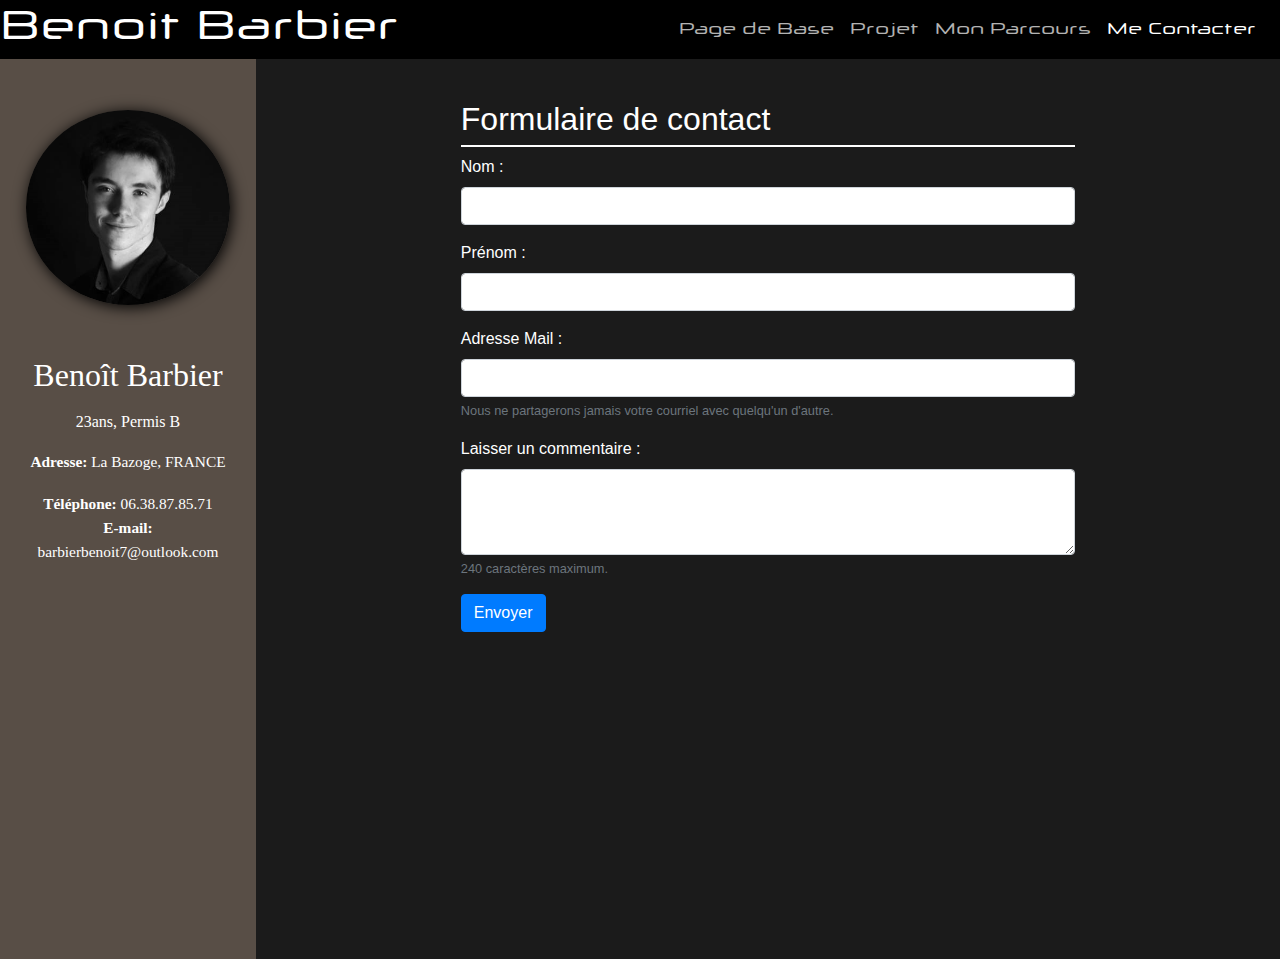
<file: mecontacter.html>
<!DOCTYPE html>
<html lang="fr"></html>

<html>
    <header><form method="post" action="envoi.php"></header>
    <head>
        <meta charset="UTF-8">
        
        <link rel="stylesheet" media="screen" type="text/css" href="css.css"/>
        <link rel="stylesheet" type="text/css" href="./css/bootstrap.css"/>
        <title>Mon site</title>

        <meta name="description" content="Site Vitrine">
        <meta name="keywords" content="HTML,CSS">
        <meta name="author" content="Benoît Barbier">
        
    </head>

    <body>

        <!--menu de navigation-->

        <div class="nav">
            <h1>Benoit Barbier</h1>
            <nav class="navbar navbar-expand-lg navbar-light">
                <button class="navbar-toggler" type="button" data-toggle="collapse" data-target="#navbarSupportedContent" aria-controls="navbarSupportedContent" aria-expanded="false" aria-label="Toggle navigation">
                <span class="navbar-toggler-icon"></span>
                </button>

                <div class="collapse navbar-collapse" id="navbarSupportedContent">
                  <ul class="navbar-nav mr-auto">
                    <li class="nav-item">
                      <a class="nav-link" href="index.html">Page de Base <span class="sr-only">(current)</span></a>
                    </li>
                    <li class="nav-item">
                        <a class="nav-link" href="projet.html">Projet <span class="sr-only">(current)</span></a>
                      </li>
                      <li class="nav-item">
                        <a class="nav-link" href="mon_parcours.html">Mon Parcours <span class="sr-only">(current)</span></a>
                      </li>
                      <li class="nav-item active">
                        <a class="nav-link" href="mecontacter.html">Me Contacter <span class="sr-only">(current)</span></a>
                      </li>
                  </ul>

                   <!--<form class="form-inline my-2 my-lg-0">
                    <input class="form-control mr-sm-2" type="search" placeholder="Search" aria-label="Search">
                    <button class="btn btn-outline-success my-2 my-sm-0" type="submit">Rechercher</button>
                  </form>-->
                </div>
                
              </nav>
        </div>
        

    <section id="contact">

        <!--Partie gauche-->
        <div id="colonegauche">
            <img src="image/cv.png" alt="Mon image" > <!--photo dans le dossier image-->
                <article class="contact">
                    <h2>Benoît Barbier</h2>

                    <div class="coordonnees">
                        <p>23ans, Permis B</p>
                        <address><a href="https://www.google.fr/maps/@48.0945339,0.1515715,15z"><strong>Adresse:</strong> La Bazoge, FRANCE</a></address>
                        <h5><a href="tel:+33638878571"><strong>Téléphone:</strong> 06.38.87.85.71</a></h5>
                        <h5><a href="mailto:barbierbenoit7@outlook.com"><strong>E-mail:</strong> barbierbenoit7@outlook.com</a></h5>
                    </div>
            </article>
        </div>

        <!--Partie droite-->
        <div class="colonedroite">
            

            <div class="formulaire">
                <h2>Formulaire de contact</h2>
                <form>
                    <div class="form-group">
                      <label for="nom">Nom :</label>
                      <input type="text" name='nom' class="form-control" id="exampleInputNom" size="40" length="40" >

                    </div>
                    <div class="form-group">
                      <label for="prenom">Prénom :</label >
                      <input type="text" name='prenom'class="form-control" id="exampleInputprenom" size="40" length="40">
                    </div>
                    
                    <div class="form-group">
                        <label for="email">Adresse Mail :</label>
                        <input type="email" name='email' class="form-control" id="exampleInputEmail1" aria-describedby="emailHelp">
                        <small id="emailHelp"  class="form-text text-muted">Nous ne partagerons jamais votre courriel avec quelqu'un d'autre.</small>
                      </div>
                    
                    <div class="form-group">
                        <label for="commentaire">Laisser un commentaire :</label>
                        <textarea name='commentaire' class="form-control" id="exampleFormControlcommentaire" rows="3"></textarea>
                        <small id="exampleFormControlcommentaire"  class="form-text text-muted">240 caractères maximum.</small>
                    </div>
                    <div class="envoyer">
                        <button type="submit" class="btn btn-primary">Envoyer</button>
                    </div>
                    
                </form>
            </div>

        </div>
        
    </section>

    <script src="./js/bootstrap.js"></script>
    </body>

    <footer>

    </footer>

</html>
</file>
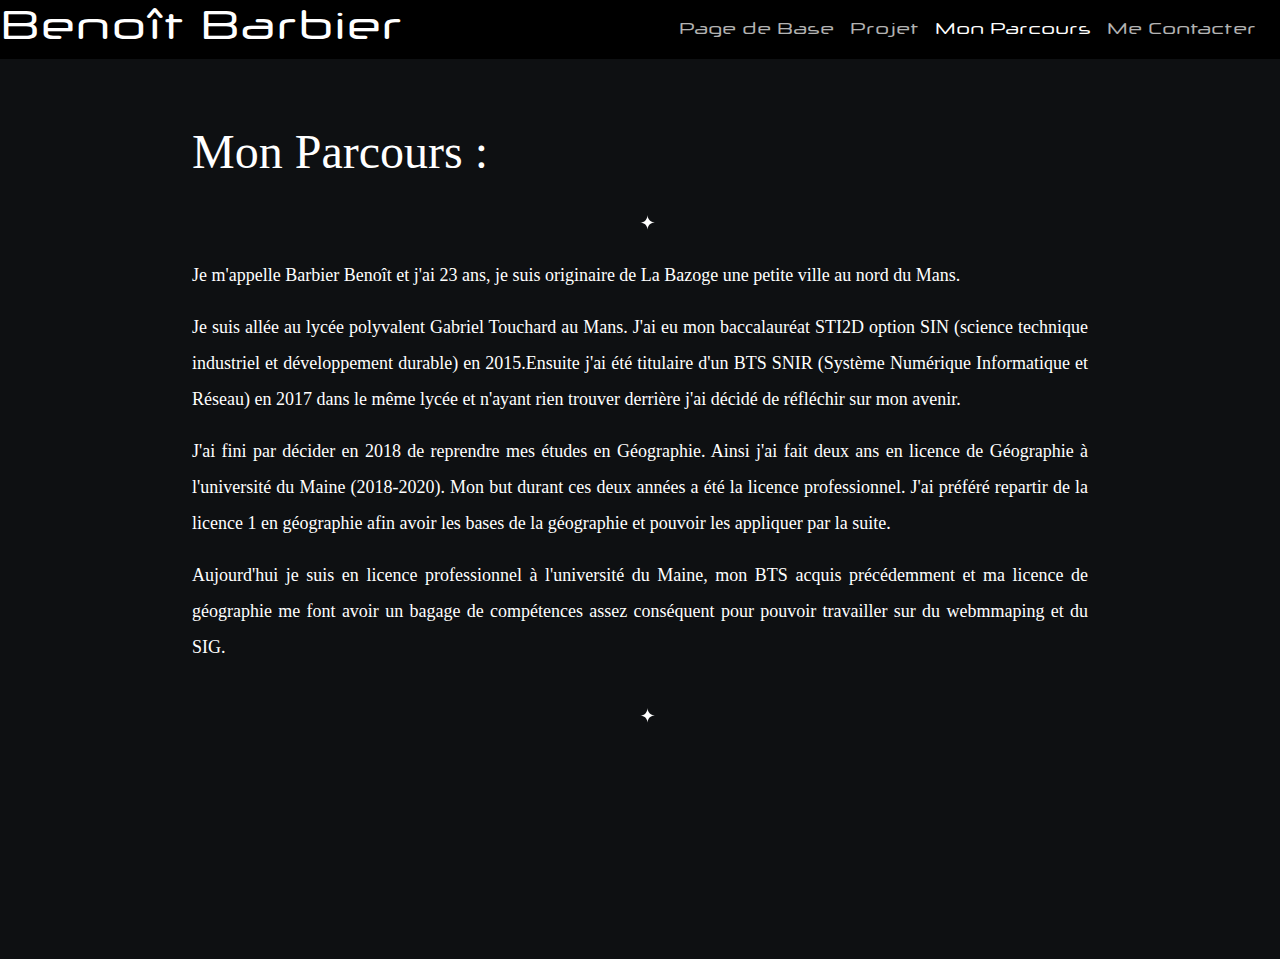
<file: mon_parcours.html>
<!DOCTYPE html>
<html lang="fr"></html>
<html>
    <head>
        <meta charset="UTF-8">
        <link rel="stylesheet" media="screen" type="text/css" href="css.css"/>
        <link rel="stylesheet" type="text/css" href="./css/bootstrap.css"/>
        <title>Mon site</title>

        <meta name="description" content="Site Vitrine">
        <meta name="keywords" content="HTML,CSS">
        <meta name="author" content="Benoît Barbier">
    </head>
    
    <body>
    
        <!--menu de navigation-->

        <div class="nav">
            <h1>Benoît Barbier</h1>
            <nav class="navbar navbar-expand-lg navbar-light">
                <button class="navbar-toggler" type="button" data-toggle="collapse" data-target="#navbarSupportedContent" aria-controls="navbarSupportedContent" aria-expanded="false" aria-label="Toggle navigation">
                <span class="navbar-toggler-icon"></span>
                </button>

                <div class="collapse navbar-collapse" id="navbarSupportedContent">
                  <ul class="navbar-nav mr-auto">
                    <li class="nav-item">
                      <a class="nav-link" href="index.html">Page de Base <span class="sr-only">(current)</span></a>
                    </li>
                    <li class="nav-item">
                        <a class="nav-link" href="projet.html">Projet <span class="sr-only">(current)</span></a>
                      </li>
                      <li class="nav-item active">
                        <a class="nav-link" href="mon_parcours.html">Mon Parcours <span class="sr-only">(current)</span></a>
                      </li>
                      <li class="nav-item">
                        <a class="nav-link" href="mecontacter.html">Me Contacter <span class="sr-only">(current)</span></a>
                      </li>
                  </ul>

                  <!--<form class="form-inline my-2 my-lg-0">
                    <input class="form-control mr-sm-2" type="search" placeholder="Search" aria-label="Search">
                    <button class="btn btn-outline-success my-2 my-sm-0" type="submit">Rechercher</button>
                  </form>-->
                </div>
                
              </nav>
        </div>

    <div class="mon_parcours">  
      
      
      <div class="textparcours">
        <h2>Mon Parcours :</h2>
        <img src="./image/STAR_SEPARATOR.svg">

        <p>
          Je m'appelle Barbier Benoît et j'ai 23 ans, je suis originaire de La Bazoge une petite ville au nord du Mans. 
        </p>

        <p>
          Je suis allée au lycée polyvalent Gabriel Touchard au Mans. J'ai eu mon baccalauréat STI2D option SIN (science technique industriel et développement durable) 
          en 2015.Ensuite j'ai été titulaire d'un BTS SNIR (Système Numérique Informatique et Réseau) en 2017 dans le même lycée et n'ayant rien trouver derrière j'ai 
          décidé de réfléchir sur mon avenir. 
        </p>

        <p>J'ai fini par décider en 2018 de reprendre mes études en Géographie. Ainsi j'ai fait deux ans en licence de Géographie à l'université du Maine (2018-2020). 
          Mon but durant ces deux années a été la licence professionnel. J'ai préféré repartir de la licence 1 en géographie afin avoir les bases de la géographie et 
          pouvoir les appliquer par la suite. </p>
        <p>Aujourd'hui je suis en licence professionnel à l'université du Maine, mon BTS acquis précédemment et ma licence de géographie me font avoir un bagage 
          de compétences assez conséquent pour pouvoir travailler sur du webmmaping et du SIG. 
        </p>

        <img src="./image/STAR_SEPARATOR.svg">
      </div>
    </div>

    <script src="./js/bootstrap.js"></script>
    </body>

    <footer>

    </footer>

</html>
</file>
<file: css.css>
@font-face {
	font-family: "GearsOfPeace";
	src: url('./Police/neuropol\ x\ rg.ttf');
}

*{
	margin: 0;
	padding: 0;
    border: 0;
}

#contact
{
    display: flex;
    word-wrap: break-word;
}

.site{
list-style-type: none;
color: white;

background-color: #283645;
margin-right: 500px ;
font-family: "GearsOfPeace";
}


/*Barre de navigation*/
.nav{
display: flex;
justify-content: space-between;
background-color: black;
/*background-image: url("./image/test_fond1.jpg");*/
border-bottom: 3px black solid;
font-family: "GearsOfPeace";
color: white;


}

.nav li a{
    opacity: 0.7;
}

.nav li a:hover{
    /*background-color: #1498d7;*/
    font-weight: bold;
}
.nav li a:focus{
    scale: 0.95;
}

/*--------------------------------------------------------------*/
/*Page mecontacter*/

/*partie gauche*/
#colonegauche {

    font-family: calibri light;
    /*background-color:#152130;*/
    background-color: #584e46;
    width: 20%;
    padding-bottom: 2%;
    display: flex;
    flex-direction: column;
    height: 100vh;
}

#colonegauche h2
{

    color:white;
    text-align: center;	
    margin: 0px;
}
.coordonnees
{

    display: flex;
    text-align: center;	
    flex-direction: column;
    color: white;
    padding: 6%;
}

.coordonnees h5
{
    font-weight: normal;
    margin: 0;
}

#colonegauche  a
{
    color:white;
    font-size: 1.2vw;
    text-decoration: none;
}

#colonegauche img
{
    display: block;
    max-width: 80%;
    height: auto;
    margin: 20% auto 20% auto;
    border-radius: 50%;
    box-shadow: 2px 2px 15px black;

}

/*partie droite*/

.colonedroite
{
    display: table-column;
    width: 80%;
    /*background-color: #0e1012;*/
    background-color: rgb(27, 27, 27);
}


.colonedroite h2
{
    border-width: 2px;
    border-style: none none solid none;
    padding-bottom: 7px;
    

}
.colonedroite .formulaire{
    
    margin-top: 4%;
    margin-left: 20%;
    margin-right: 20%;
    color : white;
   
}
.colonedroite .envoyer{
   
   
}
/*--------------------------------------------------------------*/
/*Mon parcours*/ 
.mon_parcours{
    height: 100vh;
    background-color: #0e1012;
    display: flex;
}

.mon_parcours img{
    width: 15px;
    height: 15px;
    margin-left: 50%;
    margin-right: 50%;
    margin-bottom: 3%;
    margin-top: 3%;
}

.mon_parcours h2{
    font-size: 48px;
    font-family: "syncopate";
    color: white;
}
.mon_parcours .textparcours{
    margin-left: 15%;
    margin-right: 15%;
    margin-top: 5%;
    font-size: 18px;
    font-family: "calibri";
    text-align: justify;
    color: white;
    line-height: 2em;
    

}

/*--------------------------------------------------------------*/
/*Projet*/

#section1{
    padding-top:30px;
    height:1150px;
    color: #fff; 
    position: relative;
    /*background-color: crimson;*/
    /*background-image: url("./image/navette2.jpg");*/
    background-image: url("./image/Decollage_fusee_inverse.jpg");
    /*opacity:0.97;*/
}
#section1 h1{

    text-align: center;
    font-family: "calibri";
    font-size: 82px;
    

}

#section1 .textespatial{

    text-align: justify;
    margin-left: 40px;
    width: 950px;
    line-height: 2em;
    margin-top: 3%;
    /*font-family: "calibri";*/
    font-family: barlow-regular,sans-serif;
    src: url('./Police/Barlow-Regular.ttf');
}
    /*background-color: crimson;*/


#section1 img{
    width: 15px;
    height: 15px;
    margin-left: 50%;
    margin-right: 50%;
    margin-bottom: 1%;
    margin-top: 1%;
}
#section1 .agences_spatials{

    
    text-align: justify;
    margin-left: 40px;
    width: 950px;
    font-family: "calibri";
    /*background-color: rgb(220, 217, 20);*/
}

#section2 {
    padding-top:50px;
    height:1000px;
    color: #fff; 
    background-color: #0e1012;
    /*background-image: url("./image/navette2.jpg");*/
    position: relative;
    font-family: "calibri";
}

#section2 #map{
    margin-left: 12%;
    margin-right: 12%;
    height:550px;
}
/*
.Mes_informations img{
    width: 180px;
    height: 180px;
    justify-content: space-around;
    flex-direction: row;
    
.bordure_vertical {
    border-color:black ;
    border-width: 2px;
    border-style: none none none solid;
    margin-left: 300px;
    
    height: 500px;
    

}*/
</file>
